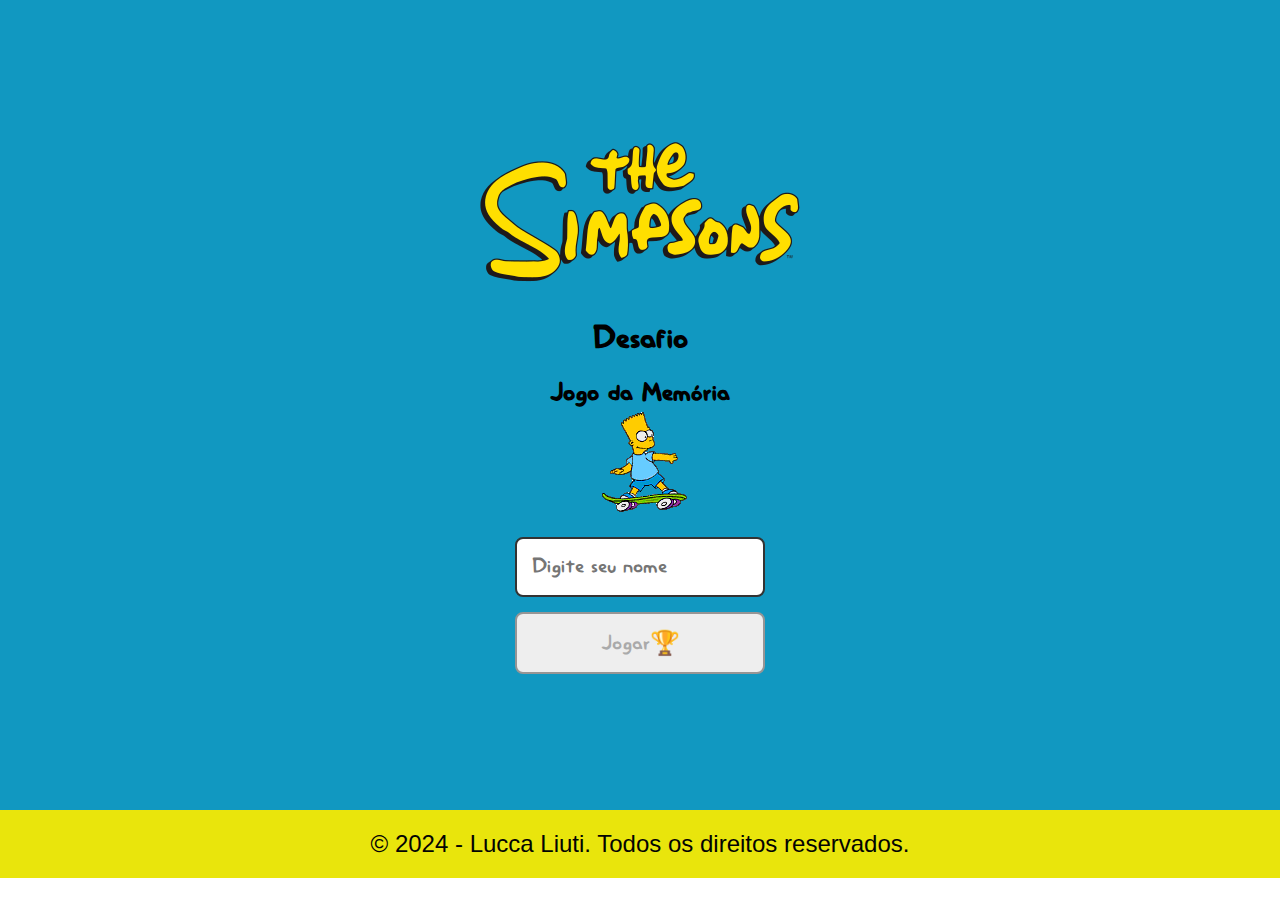
<file: index.html>
<!DOCTYPE html>
<html lang="pt-br">

<head>
  <meta charset="UTF-8">
  <meta name="viewport" content="width=device-width, initial-scale=1.0">
  <!-- favicon -->
  <link rel="shortcut icon" href="images/logo-favicon/favicon-32x32.png" type="/images">
  <!-- css -->
  <link rel="stylesheet" href="./css/reset.css">
  <link rel="stylesheet" href="./css/login.css">
  <title>Jogo da Memoria 👾 | Login</title>
</head>

<body>

  <form class="login-form">

    <div class="login__header">
      <img src="./images/logo-favicon/The_Simpsons_yellow_logo_320.png" alt="logo">
      <h1>Desafio</h1>
      <h2>Jogo da Memória</h2>
      <img src="./images/gifs/skating-bart-simpson.gif" alt="Bart">
    </div>
    
    <input type="text" id="playerName" placeholder="Digite seu nome" class="login__input">
    <button type="submit" class="login__button">Jogar🏆</button>

  </form>

  <footer class="footer">
    <div class="footer-content">
      <p>&copy; 2024 - Lucca Liuti. Todos os direitos reservados.</p>
    </div>
  </footer>
  <script defer src="./js/login.js"></script>

</body>

</html>
</file>
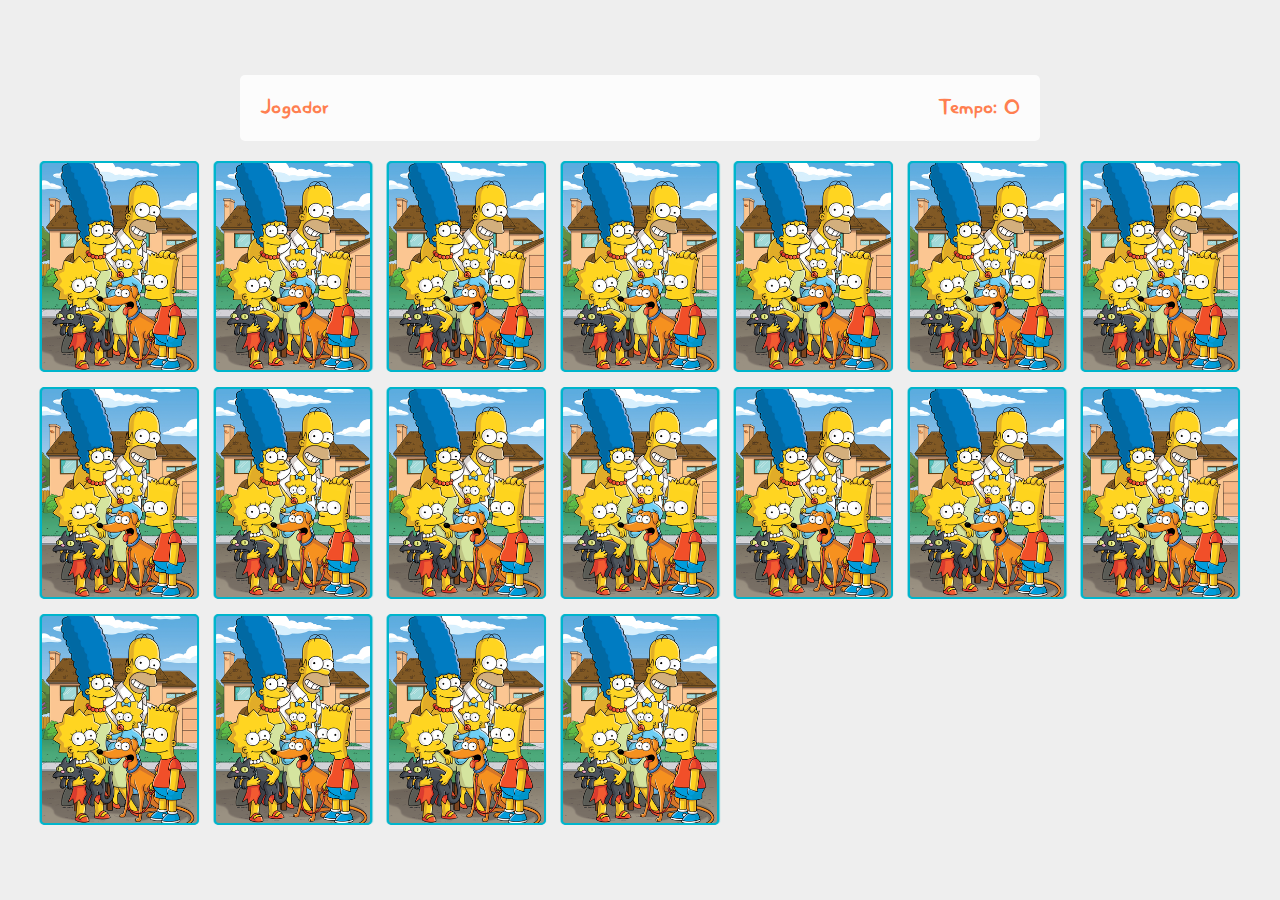
<file: game.html>
<!DOCTYPE html>
<html lang="pt-br">

<head>
  <meta charset="UTF-8">
  <meta name="viewport" content="width=device-width, initial-scale=1.0">
  <!-- favicon -->
  <link rel="shortcut icon" href="images/logo-favicon/favicon-32x32.png" type="image/x-icon">
  <!-- css -->
  <link rel="stylesheet" href="../css/reset.css">
  <link rel="stylesheet" href="../css/game.css">
  <title>Jogo da Memoria | Game</title>
</head>

<body>

  <main>
    <header>
      <span class="player"></span>
      <span>Tempo: <span class="timer">00</span></span>
    </header>

    <div class="grid"></div>
  </main>
  <script defer src="./js/game.js"></script>
</body>

</html>
</file>
<file: css/login.css>
/* Estilos do formulário de login */
.login-form {
  align-items: center;
  display: flex;
  flex-direction: column;
  height: 90vh; /* 90% da altura da viewport */
  justify-content: center;
  padding: 0 15px; /* Adiciona espaçamento lateral para dispositivos menores */
  background-color: #1198c1;
}

.login__header {
  align-items: center;
  display: flex;
  flex-direction: column;
  justify-content: center;
  margin-bottom: 20px;
  text-align: center; /* Centraliza o texto */
}

.login__header img {
  max-width: 100%; /* Torna a imagem responsiva */
  height: auto; /* Mantém a proporção da imagem */
}

.login__header h1, .login__header h2 {
  margin: 0; /* Remove margens padrões dos elementos */
}

.login__header h1 {
  font-size: 1.5rem; /* Use rem para consistência */
  padding: 0.8rem;
}

.login__header h2 {
  font-size: 1.2rem; /* Use rem para consistência */
}

.login__input, .login__button {
  border: 2px solid #333;
  border-radius: 8px;
  color: #333;
  font-size: 1rem; /* Use rem para consistência */
  margin-bottom: 15px;
  padding: 15px;
  width: 100%;
  max-width: 250px;
  box-sizing: border-box; /* Inclui padding e border no cálculo da largura total */
}

.login__button {
  background-color: #1198c1;
  border: 3px solid #dfca28;
  color: #fff;
  cursor: pointer;
  font-size: 1rem; /* Use rem para consistência */
}

.login__button:disabled {
  background-color: #eee;
  border: 2px solid #969595;
  color: #aaa;
  cursor: auto;
}

/* Media Queries */
@media (max-width: 768px) {
  .login__header h1 {
      font-size: 1.2rem; /* Use rem para consistência */
  }

  .login__header h2 {
      font-size: 1rem; /* Use rem para consistência */
  }

  .login__input, .login__button {
      font-size: 0.9rem; /* Use rem para consistência */
  }
}

@media (max-width: 480px) {
  .login__header h1 {
      font-size: 1.1rem; /* Use rem para consistência */
  }

  .login__header h2 {
      font-size: 0.9rem; /* Use rem para consistência */
  }

  .login__input, .login__button {
      font-size: 0.8rem; /* Use rem para consistência */
  }
}

/* Estilos do Footer */
.footer {
  background-color: #e9e50c; /* Cor de fundo do footer */
  color: #030303; /* Cor do texto */
  padding: 20px; /* Espaçamento interno */
  text-align: center; /* Centraliza o texto */
  position: relative;
  bottom: 0;
  width: 100%;
}

.footer-content {
  max-width: 1200px; /* Largura máxima do conteúdo */
  margin: 0 auto; /* Centraliza o conteúdo */
  padding: 0 15px; /* Adiciona espaçamento lateral */
}

.footer p {
  font-family: 'Gill Sans', 'Gill Sans MT', Calibri, 'Trebuchet MS', sans-serif;
  margin: 0; /* Remove a margem padrão do parágrafo */
}

/* Media Queries para dispositivos menores */
@media (max-width: 768px) {
  .footer-content {
      padding: 0 15px; /* Adiciona um pouco de espaçamento lateral */
  }
}

@media (max-width: 480px) {
  .footer {
      padding: 15px; /* Reduz o padding do footer em telas muito pequenas */
  }
}
</file>
<file: css/game.css>
main {
    display: flex;
    flex-direction: column;
    width: 100%;
    background-color: #eeeeee;
    background-size: cover;
    min-height: 100vh;
    align-items: center;
    justify-content: center;
    padding: 20px;
  }
  
  header {
    display: flex;
    align-items: center;
    justify-content: space-between;
    background-color: rgba(255, 255, 255, 0.8);
    font-size: 1.2em;
    width: 100%;
    max-width: 800px;
    padding: 20px;
    margin-bottom: 20px;
    border-radius: 5px;
    color: coral;
  }
  
  .grid {
    display: grid;
    grid-template-columns: repeat(7, 1fr);
    gap: 15px;
    width: 100%;
    max-width: 1200px;
    margin: 0 auto;
  }
  
  .card {
    aspect-ratio: 3/4;
    width: 100%;
    border-radius: 5px;
    position: relative;
    transition: all 400ms ease;
    transform-style: preserve-3d;
    background-color: #ccc;
  }
  
  .face {
    width: 100%;
    height: 100%;
    position: absolute;
    background-size: cover;
    background-position: center;
    border: 2px solid #00b5cc;
    border-radius: 5px;
    transition: all 400ms ease;
  }
  
  .front {
    transform: rotateY(180deg);
  }
  
  .back {
    background-image: url('../images/cards/The_Simpsons_Family.png');
    backface-visibility: hidden;
  }
  
  .reveal-card {
    transform: rotateY(180deg);
  }
  
  .disabled-card {
    filter: saturate(0);
    opacity: 0.5;
  }
  
  /* Ajustes para telas menores */
  @media screen and (max-width: 920px) {
    header {
      font-size: 1em;
      padding: 15px;
    }
    
    .grid {
      grid-template-columns: repeat(2, 1fr);
      gap: 10px;
    }
  }
  
  @media screen and (max-width: 600px) {
    header {
      font-size: 0.9em;
      padding: 10px;
    }
    
    .grid {
      grid-template-columns: repeat(2, 1fr);
      gap: 10px;
    }
  }
</file>
